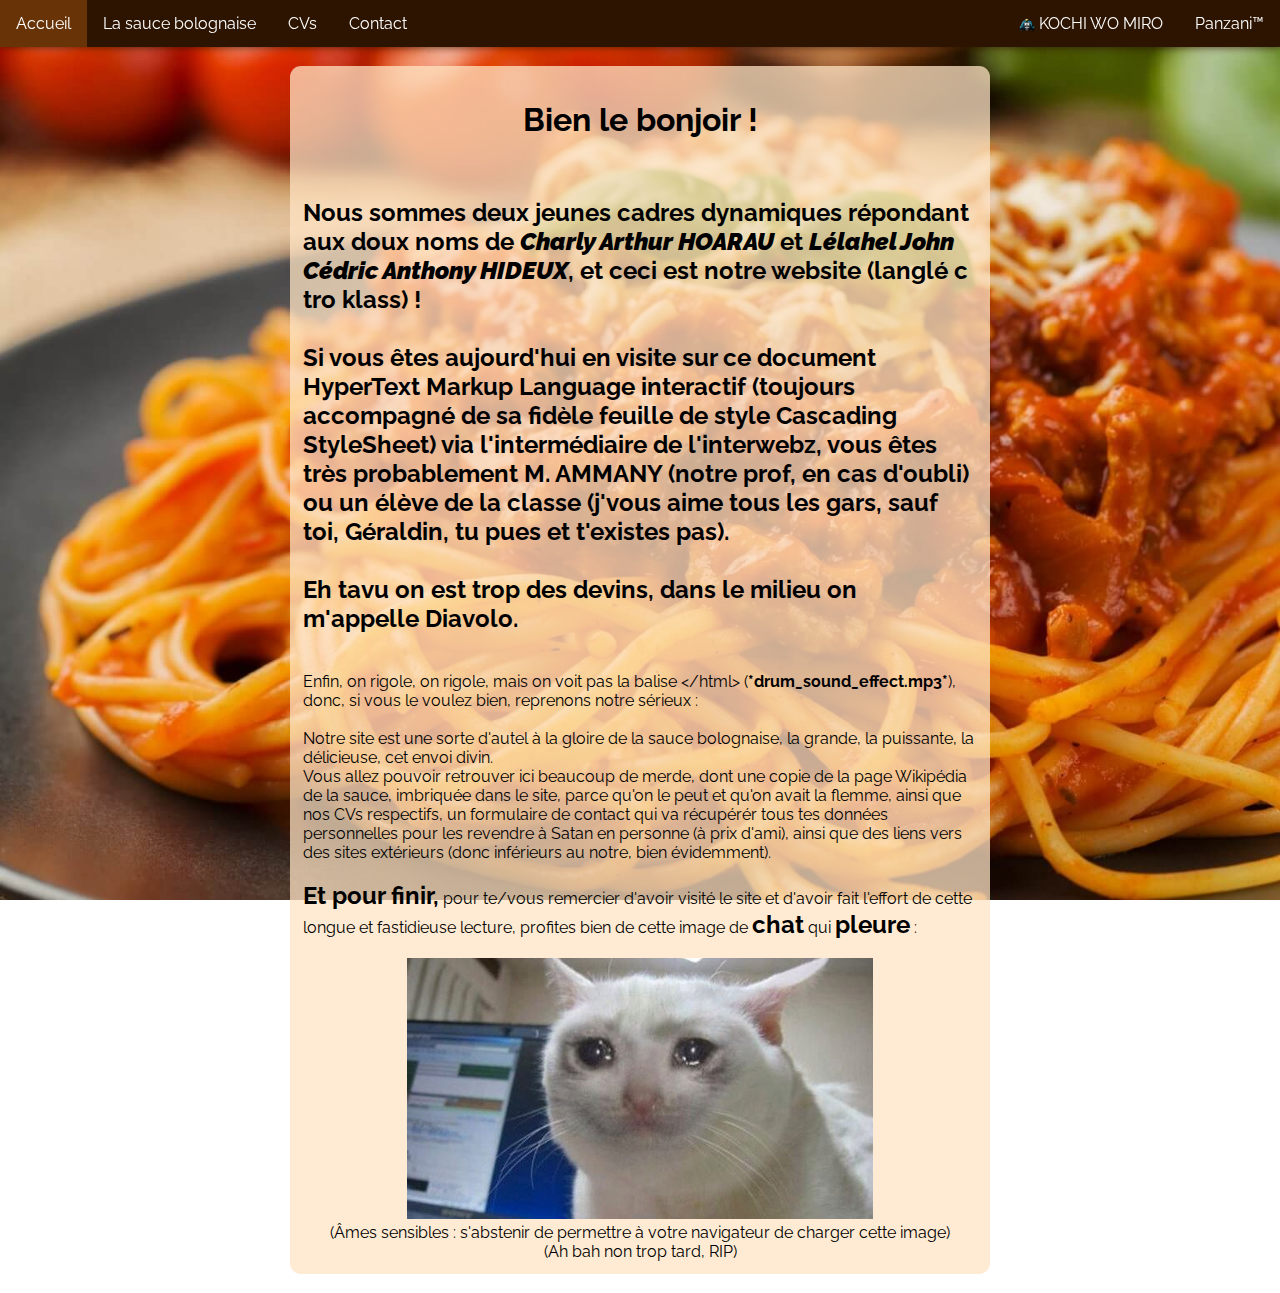
<file: index.html>
<!doctype html>
<html lang="fr">
	<head>
		<meta charset="utf-8">
		<title>Il pasta bolognese</title>
		<link rel="stylesheet" href="css/style.css">
		<link rel="icon" href="favicon.png"></link>
	</head>
	<body>
		<div style="height: 47.2px">
			<nav class="navbar">
				<div class="navbar-buttons">
					<a class="active" href="index.html">Accueil</a>
					<a href="bolognaise/index.html">La sauce bolognaise</a>
					<div class="dropdown">
						<div class="dropdown-button">CVs</div>
						<div class="dropdown-content">
							<a href="curriculum-vitae/charly_hoarau.html">Charly Arthur HOARAU</a>
							<a href="curriculum-vitae/lelahel_hideux.html">Lélahel John Cédric Anthony HIDEUX</a>
						</div>
					</div>
					<a href="contact/index.html">Contact</a>
				</div>
				<div class="navbar-buttons">
					<a href="https://www.youtube.com/watch?v=dQw4w9WgXcQ"><img src="icons/SheerHeartAttack.png" alt="powerful stando bites za dusto" width="16px" height="16px" style="margin-right: 4px; vertical-align: middle">KOCHI WO MIRO</a>
					<a href="https://www.panzani.fr/">Panzani&trade;</a>
				</div>
			</nav>
		</div>
		<br/>
		<div class="flex-container">
			<div class="flex-master-container">
				<div style="justify-content: left; margin: 13px">
					<h1 style="text-align: center">Bien le bonjoir !</h1><br/>
					<h2>
					Nous sommes deux jeunes cadres dynamiques répondant aux doux noms de <i><b>Charly Arthur HOARAU</b></i> et <i><b>Lélahel John Cédric Anthony HIDEUX</b></i>, et ceci est notre website (langlé c tro klass) !<br/><br/>
					Si vous êtes aujourd'hui en visite sur ce document HyperText Markup Language interactif (toujours accompagné de sa fidèle feuille de style Cascading StyleSheet) via l'intermédiaire de l'interwebz, vous êtes très probablement M. AMMANY (notre prof, en cas d'oubli) ou un élève de la classe (j'vous aime tous les gars, sauf toi, Géraldin, tu pues et t'existes pas).<br/><br/>
					Eh tavu on est trop des devins, dans le milieu on m'appelle Diavolo.
					</h2><br/>
					Enfin, on rigole, on rigole, mais on voit pas la balise &lt;/html&gt; (<b>*drum_sound_effect.mp3*</b>), donc, si vous le voulez bien, reprenons notre sérieux :<br/><br/>
					Notre site est une sorte d'autel à la gloire de la sauce bolognaise, la grande, la puissante, la délicieuse, cet envoi divin.<br/>
					Vous allez pouvoir retrouver ici beaucoup de merde, dont une copie de la page Wikipédia de la sauce, imbriquée dans le site, parce qu'on le peut et qu'on avait la flemme, ainsi que nos CVs respectifs, un formulaire de contact qui va récupérér tous tes données personnelles pour les revendre à Satan en personne (à prix d'ami), ainsi que des liens vers des sites extérieurs (donc inférieurs au notre, bien évidemment).<br/><br/>
					<h2 style="display: inline">Et pour finir,</h2> pour te/vous remercier d'avoir visité le site et d'avoir fait l'effort de cette longue et fastidieuse lecture, profites bien de cette image de <h2 style="display: inline">chat</h2> qui <h2 style="display: inline">pleure</h2> :<br/><br/>
					<div style="text-align: center">
						<img src="crying_cat.jpg" alt="Nous quand on bossait sur ce site" width="69%" height="69%"><br/>
						(Âmes sensibles : s'abstenir de permettre à votre navigateur de charger cette image)<br/>
						(Ah bah non trop tard, RIP)
					</div>
				</div>
			</div>
		</div><br/>
	</body>
</html>
</file>
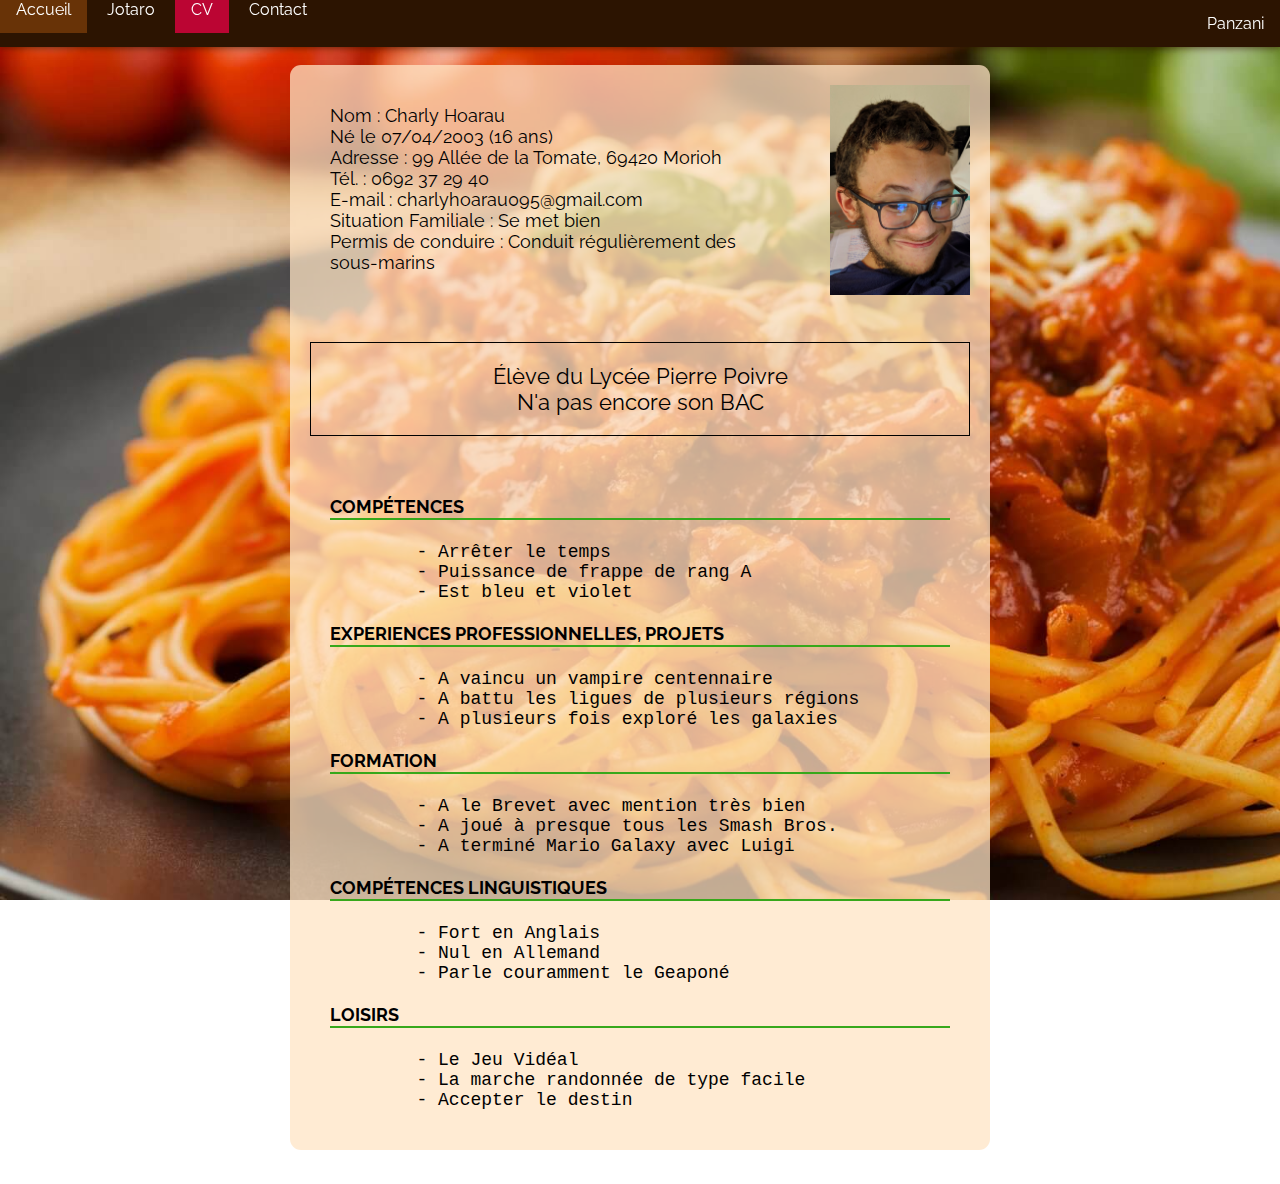
<file: curriculum-vitae/index.html>
<!doctype html>
<html lang="fr">
	<head>
		<meta charset="utf-8">
		<title>CV</title>
		<link rel="stylesheet" href="../css/style.css">
	</head>
	<body>
		<div style="height: 46.4px">
			<div class="navbar">
				<div class="navbar-left-buttons">
					<a href="../index.html">Accueil</a>
					<a href="../html/dolphin_jotaro.html">Jotaro</a>
					<a class="active" href="index.html">CV</a>
					<a href="../contact/index.html">Contact</a>
				</div>
				<a href="https://www.panzani.fr/">Panzani</a>
			</div>
		</div>
		<br/>
		<div class="flex-container">
			<div class="flex-master-container">
				<div class="flex-head-container">
					<div class="flex-child-container" style="font-size: 18px">
						Nom : Charly Hoarau<br/>
						Né le 07/04/2003 (16 ans)<br/>
						Adresse : 99 Allée de la Tomate, 69420 Morioh<br/>
						Tél. : 0692 37 29 40<br/>
						E-mail : charlyhoarau095@gmail.com<br/>
						Situation Familiale : Se met bien<br/>
						Permis de conduire : Conduit régulièrement des sous-marins
					</div>
					<div class="flex-child-container" style="padding: 0">
						<img src="rachidou.jpg" alt="Le rachid en personne, le grand, le magnifique" style="height: 210px; width: 140px">
					</div>
				</div>
				<div class="flex-child-container" style="font-size: 22px; text-align: center; border: 1px solid black">
					Élève du Lycée Pierre Poivre<br/>
					N'a pas encore son BAC
				</div>
				<div class="flex-child-container" style="font-size: 18px">
					<b>COMPÉTENCES</b><br/>
					<hr class="emphasis-line"><br/>
					<pre style="margin: 0">	- Arrêter le temps<br/>	- Puissance de frappe de rang A<br/>	- Est bleu et violet</pre><br/>

					<b>EXPERIENCES PROFESSIONNELLES, PROJETS</b><br/>
					<hr class="emphasis-line"><br/>
					<pre style="margin: 0">	- A vaincu un vampire centennaire<br/>	- A battu les ligues de plusieurs régions<br/>	- A plusieurs fois exploré les galaxies</pre><br/>
					
					<b>FORMATION</b><br/>
					<hr class="emphasis-line"><br/>
					<pre style="margin: 0">	- A le Brevet avec mention très bien<br/>	- A joué à presque tous les Smash Bros.<br/>	- A terminé Mario Galaxy avec Luigi</pre><br/>
					
					<b>COMPÉTENCES LINGUISTIQUES</b><br/>
					<hr class="emphasis-line"><br/>
					<pre style="margin: 0">	- Fort en Anglais<br/>	- Nul en Allemand<br/>	- Parle couramment le Geaponé</pre><br/>
					
					<b>LOISIRS</b><br/>
					<hr class="emphasis-line"><br/>
					<pre style="margin: 0">	- Le Jeu Vidéal<br/>	- La marche randonnée de type facile<br/>	- Accepter le destin</pre>
				</div>
			</div>
		</div>
		<br/>
	</body>
</html>
</file>
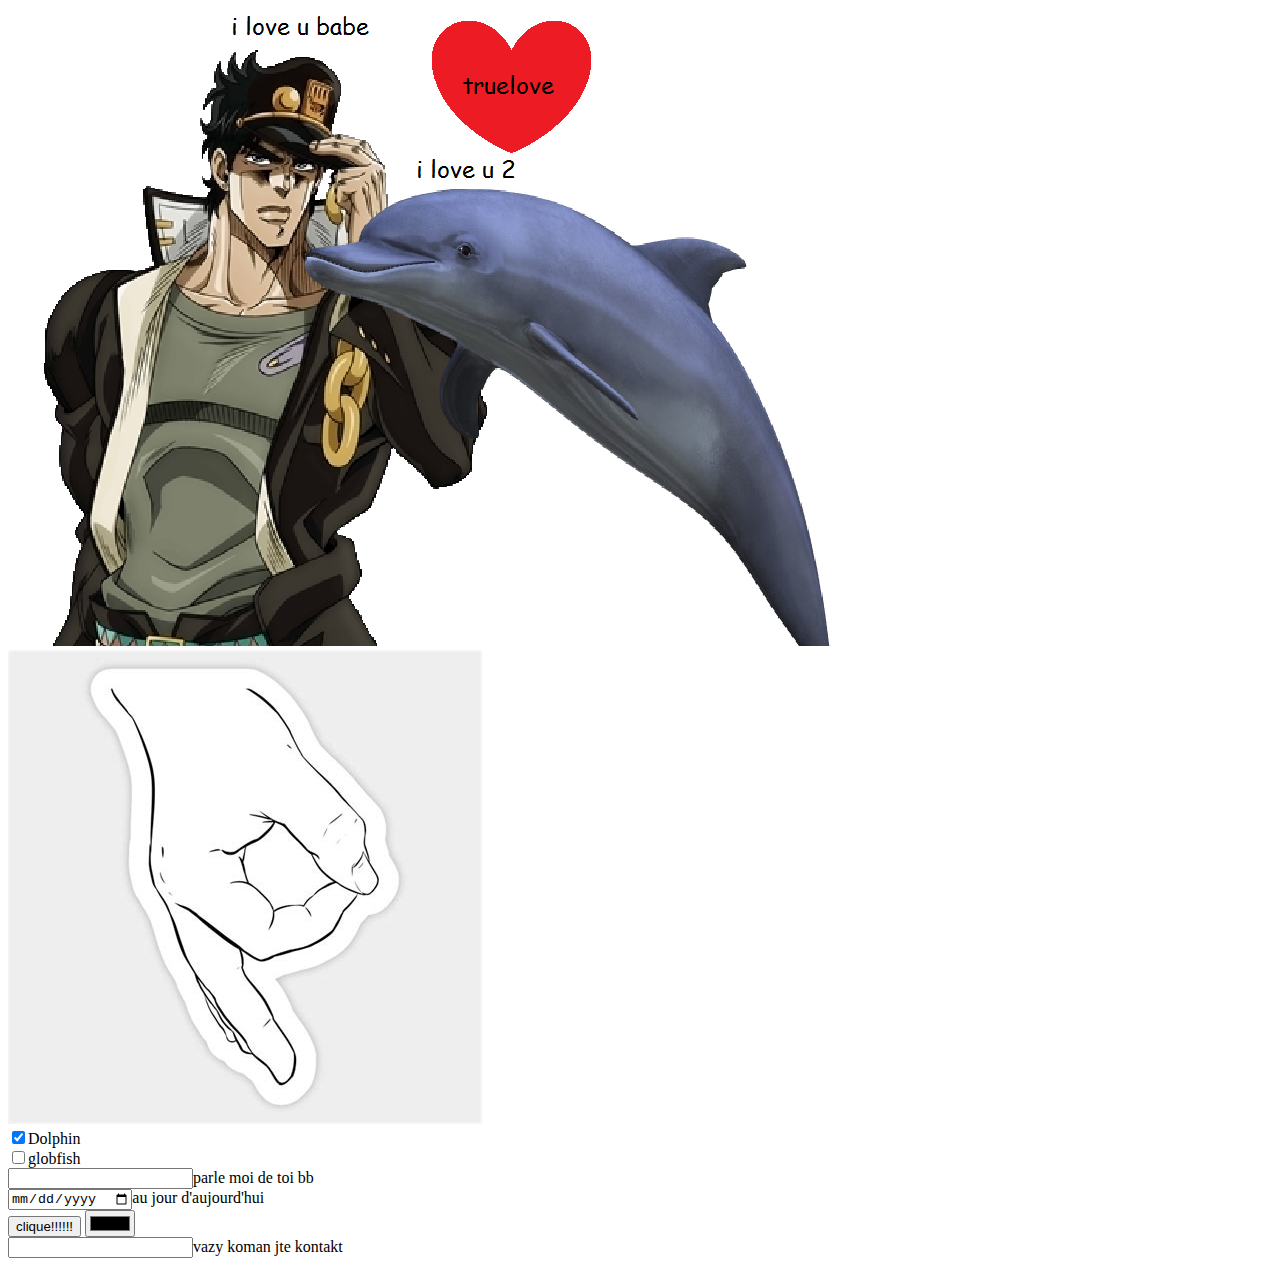
<file: html/dolphin_jotaro.html>
<!doctype html>
<html lang="fr">
	<head> <meta charset="utf-8">
		<title>nyeeeeh</title>
	</head>
	<body>
		<img src="../images/jotarolove.png" alt="la vérité vrai"><img src="../images/gotem.jpeg" alt="je t'ai eu lol"><br/>
		<form>
			<input type="checkbox" name="sex" value="dolphin" checked>Dolphin<br/>
			<input type="checkbox" name="sex" value="globfish">globfish<br/>
			<input type="text" name="description">parle moi de toi bb<br/>
			<input type="date" name="datif">au jour d'aujourd'hui<br/>
			<a href="../"><input type="button" value="clique!!!!!!"></a>
			<input type="color"><br/>
			<input type="email">vazy koman jte kontakt
		</form>
	</body>
</html>
</file>
<file: css/style.css>
/* C'est pour spécifier le chemin de la police */
@import url('https://fonts.googleapis.com/css?family=Raleway&display=swap');

/* Pour la bolo en fond, virer la marge qui pue, et appliquer la police */
body {
	margin: 0;
	background-image: url('../background.jpg');
	background-repeat: no-repeat;
	background-attachment: fixed;
	background-size: cover;
	font-family: 'Raleway';
}

/* Pour virer la marge du bas dans les listes des CVs, elle est en trop */
ul {
	margin-bottom: 0;
}

/* S'étale sur toute la page, sert à centrer */
.flex-container {
	display: flex;
	justify-content: center;
}

/* Contient le contenu des pages */
.flex-master-container {
	flex-direction: column;
	display: flex;
	background-color: rgba(255, 228, 196, 0.75);
	width: 700px;
	border-radius: 11px;
	color: black;
}

/* Différentes parties des CVs */
.flex-child-container {
	margin: 20px;
	padding: 20px;
	font-size: 30px;
}

/* Header des CVs */
.flex-head-container {
	display: flex;
	justify-content: space-between;
}

/* Texte dans le header des Cvs */
.head-text {
	font-size: 18px;
}

/* Cadre photo dans les CVs*/
.photo-frame {
	display: flex;
	padding: 0;
	border: 2px solid rgb(55, 168, 27);
	border-radius: 2px;
}

/* Encadré de formation dans les CVs*/
.education-frame {
	font-size: 22px;
	text-align: center;
	border: 2px solid rgb(55, 168, 27);
	border-radius: 13px;
}

/* Contient les champs d'entrée */
.flex-form-container {
	display: flex;
	flex-direction: column;
	justify-items: baseline;
	padding: 13px;
}

/* Contient les champs d'entrée individuels */
.flex-form-child-container {
	display: contents;
}

/* Barre de navigation */
.navbar {
	display: flex;
	background-color: rgb(44, 20, 1);
	position: fixed;
	top: 0;
	width: 100%;
	justify-content: space-between;
	box-shadow: 0px 0px 8px rgba(46, 18, 2, 0.8);
	overflow: auto;
}

/* Liens de la  navbar */
.navbar a {
	color: white;
	text-align: center;
	padding: 14px 16px;
	text-decoration: none;
}

/* Les liens changent de couleur au survol */
.navbar a:hover {
	background-color: rgba(117, 58, 9, 0.829);
}

/* Amas de boutons à droite et à gauche de la navbar */
.navbar-buttons {
	display: flex;
}

/* Des jolies lignes vertes lol */
.emphasis-line {
	margin: 1px 0px;
	border: 2px solid rgb(55, 168, 27);
	border-right: none;
	border-bottom: none;
	border-left: none;
}

/* Bah les champs de texte fréro */
.input-field {
	margin: 1px 0px;
	padding: 12px;
	box-sizing: border-box;
	border: 2px solid rgb(55, 168, 27);
	border-radius: 25px;
	outline: none;
	background-color: rgb(240, 231, 228);
	resize: none;
	font: inherit;
}

/* C'est rigolo, ça devient un peu plus foncé quand tu mets la souris dessus */
.input-field:hover {
	border: 2px solid rgb(8, 146, 8);
}

/* Quand tu clique dessus là ça devient carrément coloré ptdr */
.input-field:focus {
	border: 2px solid rgb(8, 146, 8);
	background-color: rgb(207, 236, 203);
}

/* Pour envoyer les réponses */
.input-button {
	color: white;
	background-color: rgb(44, 20, 1);
	border: none;
	border-radius: 5px;
	padding: 14px 16px;
	text-decoration: none;
	cursor: pointer;
	font: inherit;
}

/* lui aussi il se colore quand on passe dessus, ce caméléon */
.input-button:hover {
	background-color: rgba(117, 58, 9, 0.829);
}

/* Petite bordure verte autour du wiki, parce que je le peux */
.wikipedia-embed {
	margin: 13px;
	border: 2px solid rgb(55, 168, 27);
	border-radius: 13px;
	height: 700px;
}

/* La même que tout à l'heure, ça fonce */
.wikipedia-embed:hover {
	border: 2px solid rgb(8, 146, 8);
}

/* Conteneur avec le bouton du menu déroulant et le menu déroulant dedans */
.dropdown {
	position: relative;
	display: inline-block;
}

/* Conteneur avec le menu déroulant dedans */
.dropdown-content {
	display: none;
	position: fixed;
	background-color: rgb(240, 231, 228);
	box-shadow: -6px 8px 20px 0px rgba(46, 18, 2, 0.8);
	z-index: 1;
	border-radius: 0px 10px 10px;
}

/* Bouton du menu déroulant */
.dropdown-button {
	color: white;
	text-align: center;
	padding: 14px 16px;
	cursor: pointer;
	background-color: rgb(44, 20, 1);
}

/*Bouton actif de la barre de navigation */
.active {
	background-color: rgb(187, 5, 51);
}

/* Quand tu survole le bouton du menu déroulant, il change de couleur */
.dropdown:hover .dropdown-button {
	background-color: rgba(117, 58, 9, 0.829);
}

/* Quand tu survole le bouton, le menu déroulant apparait */
.dropdown:hover .dropdown-content {
	display: block;
}

/* Liens du menu déroulant */
.dropdown-content a {
	display: block;
	color: black;
	text-align: center;
	padding: 14px 16px;
	text-decoration: none;
}

/* Quand tu suvole les liens, ils changent de couleur */
.dropdown-content a:hover {
	background-color: rgba(55, 168, 27, 0.877);
}

/* Le premier lien du menu déroulant */
.dropdown-content a:hover:first-child {
	border-radius: 0px 10px 0px 0px;
}

/* Le dernier lien du menu déroulant */
.dropdown-content a:hover:last-child {
	border-radius: 0px 0px 10px 10px;
}

/* Quand tu survole le menu déroulant, son bouton reste surligné */
.dropdown-content:hover .dropdown-button {
	background-color: rgba(117, 58, 9, 0.829);
}

/* Pour que les liens du menu déroulant soient surlignés quand ils sont ouverts */
.dropdown-active {
	background-color: rgb(224, 195, 161)
}

/* Pour que le lien surligné ait les bonnes bordures */
.dropdown-active:first-child {
	border-radius: 0px 10px 0px 0px;
}

/* Pour que le lien surligné ait les bonnes bordures */
.dropdown-active:last-child {
	border-radius: 0px 0px 10px 10px;
}
</file>
